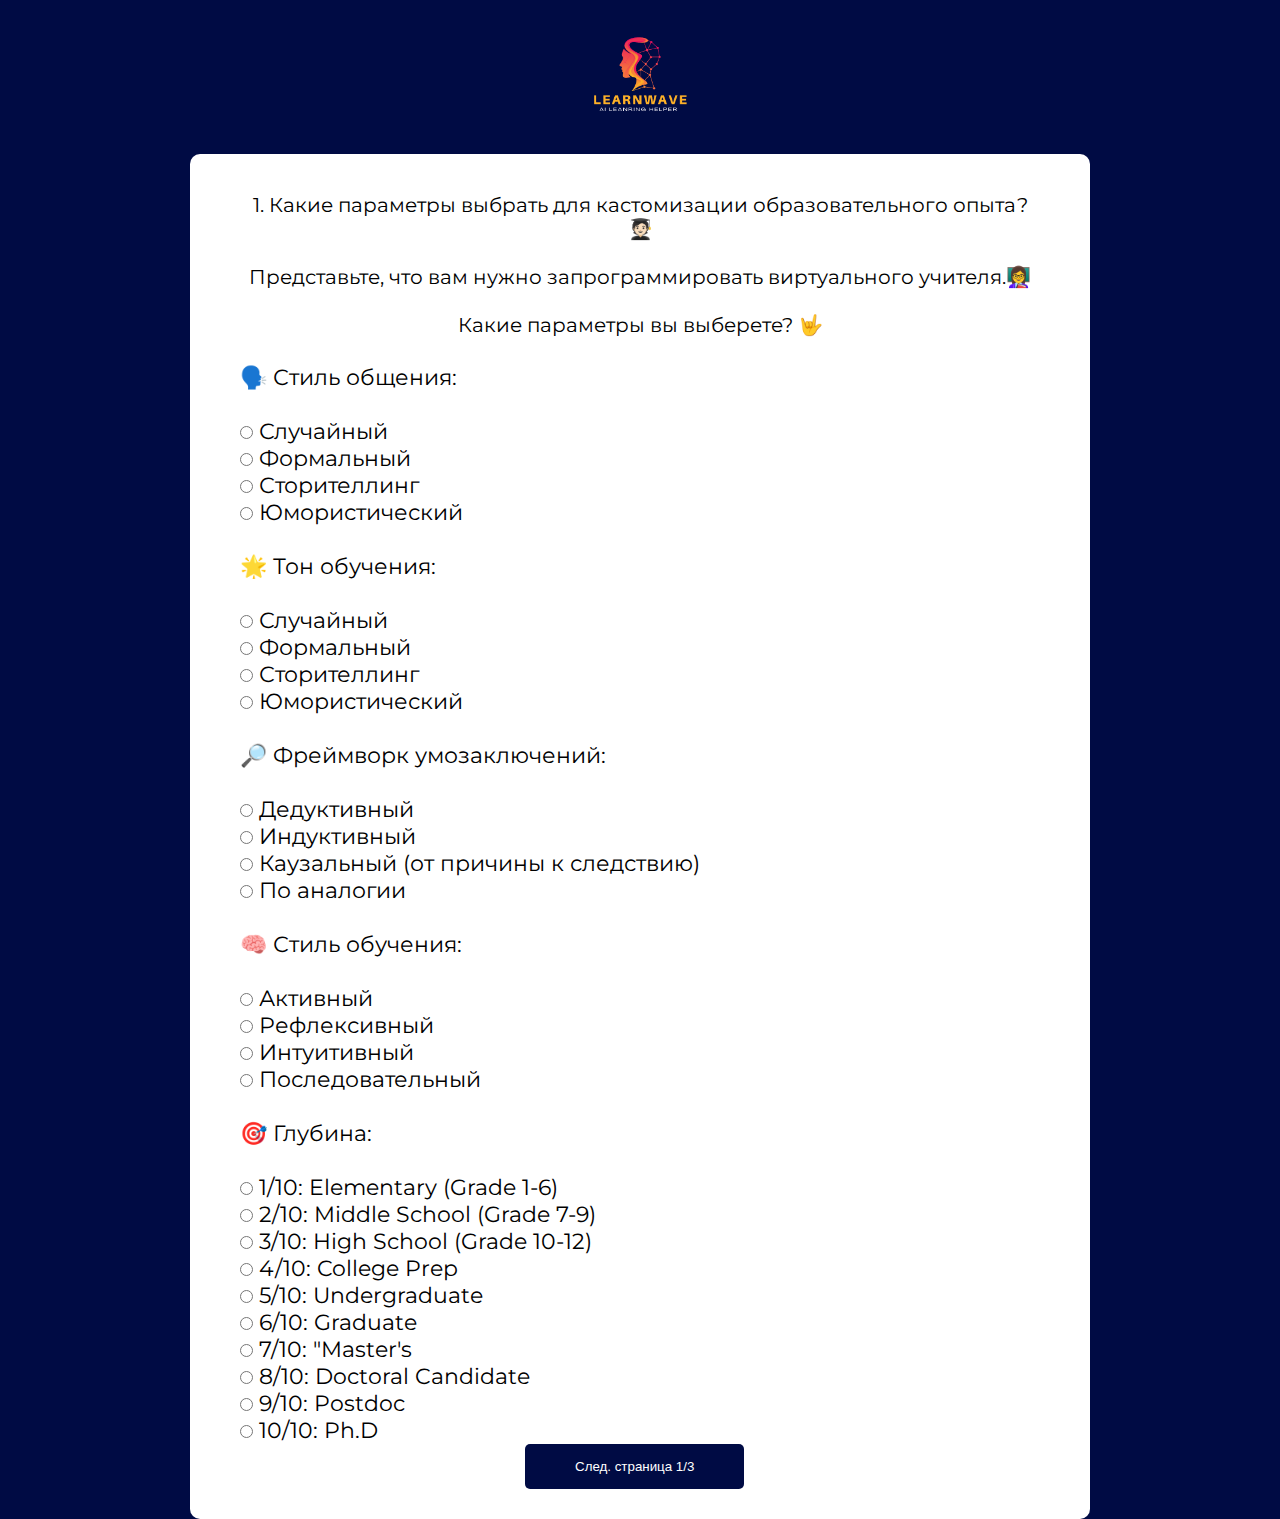
<file: LearnWave/index.html>
<!DOCTYPE html>
<html lang="en">
<head>
    <meta charset="UTF-8">
    <title>LearnWave</title>
    <link rel="stylesheet" href="./styles/main.css">
</head>
<body>

<div class="nav">
        <div class="logo">
            <img src="./assets/logo.png" alt="" class="lg">
        </div>
</div>


<div class="main__cont">
    <!-- sc_b is pick input and label of quiz
    -->
    <div class="sc_b">
        <div class="quiz">
            <br>
         1.   Какие параметры выбрать для кастомизации образовательного опыта?
            🧑🏻‍🎓


            <br>
            <br>

            Представьте, что вам нужно запрограммировать виртуального учителя.👩‍🏫
            <br>

            <br> Какие параметры вы выберете? 🤟
            <br>

        </div>
        <div class="i">
            <div class="inps">
                <br> 🗣️ Стиль общения: <br><br>
                <input type="radio" id="3" name="" value="123">
                <label for="1">Случайный</label><br>
                <input type="radio" id="2" name="" value="213">
                <label for="1">Формальный</label><br>
                <input type="radio" id="1" name="" value="12">
                <label for="1">Сторителлинг</label>
                <br>
                <input type="radio" id="4" name="" value="421   ">
                <label for="1">Юмористический</label><br>

            </div>
            <div class="inps">
                <br> 🌟 Тон обучения: <br><br>
                <input type="radio" id="3" name="" value="">
                <label for="1">Случайный</label><br>
                <input type="radio" id="2" name="" value="">
                <label for="1">Формальный</label><br>
                <input type="radio" id="1" name="" value="">
                <label for="1">Сторителлинг</label>

                <br>
                <input type="radio" id="4" name="" value="">
                <label for="1">Юмористический</label><br>

            </div>
            <div class="inps">
                <br> 🔎 Фреймворк умозаключений: <br><br>
                <input type="radio" id="3" name="" value="">
                <label for="1">Дедуктивный</label><br>
                <input type="radio" id="2" name="" value="">
                <label for="1">Индуктивный</label><br>
                <input type="radio" id="1" name="" value="">
                <label for="1">Каузальный (от причины к следствию)</label>

                <br>
                <input type="radio" id="4" name="" value="">
                <label for="1">По аналогии</label><br>

            </div>
            <div class="inps">
                <br> 🧠 Стиль обучения:  <br><br>
                <input type="radio" id="3" name="" value="">
                <label for="1">Активный</label><br>
                <input type="radio" id="2" name="" value="">
                <label for="1">Рефлексивный</label><br>
                <input type="radio" id="1" name="" value="">
                <label for="1">Интуитивный</label>

                <br>
                <input type="radio" id="4" name="" value="">
                <label for="1">Последовательный</label><br>

            </div>
            <div class="inps">
                <br> 🎯 Глубина:  <br><br>
                <input type="radio" id="3" name="" value="">
                <label for="1">1/10: Elementary (Grade 1-6)</label><br>
                <input type="radio" id="2" name="" value="">
                <label for="1">2/10: Middle School (Grade 7-9)</label><br>
                <input type="radio" id="1" name="" value="">
                <label for="1">3/10: High School (Grade 10-12)</label>

                <br>
                <input type="radio" id="4" name="" value="">
                <label for="1">4/10: College Prep</label><br>

                <input type="radio" id="3" name="" value="">
                <label for="1">5/10: Undergraduate</label><br>
                <input type="radio" id="2" name="" value="">
                <label for="1">6/10: Graduate</label><br>
                <input type="radio" id="1" name="" value="">
                <label for="1">7/10: "Master's</label>

                <br>
                <input type="radio" id="4" name="" value="">
                <label for="1">8/10: Doctoral Candidate</label><br>

                <input type="radio" id="4" name="" value="">
                <label for="1">9/10: Postdoc</label><br>
  <input type="radio" id="4" name="" value="">
                <label for="1">10/10: Ph.D</label><br>

            </div>
        </div>

        <button class="btn"><a href="./secondPage.html">След. страница 1/3</a></button>
    </div>

</div>


</body>
</html>
</file>
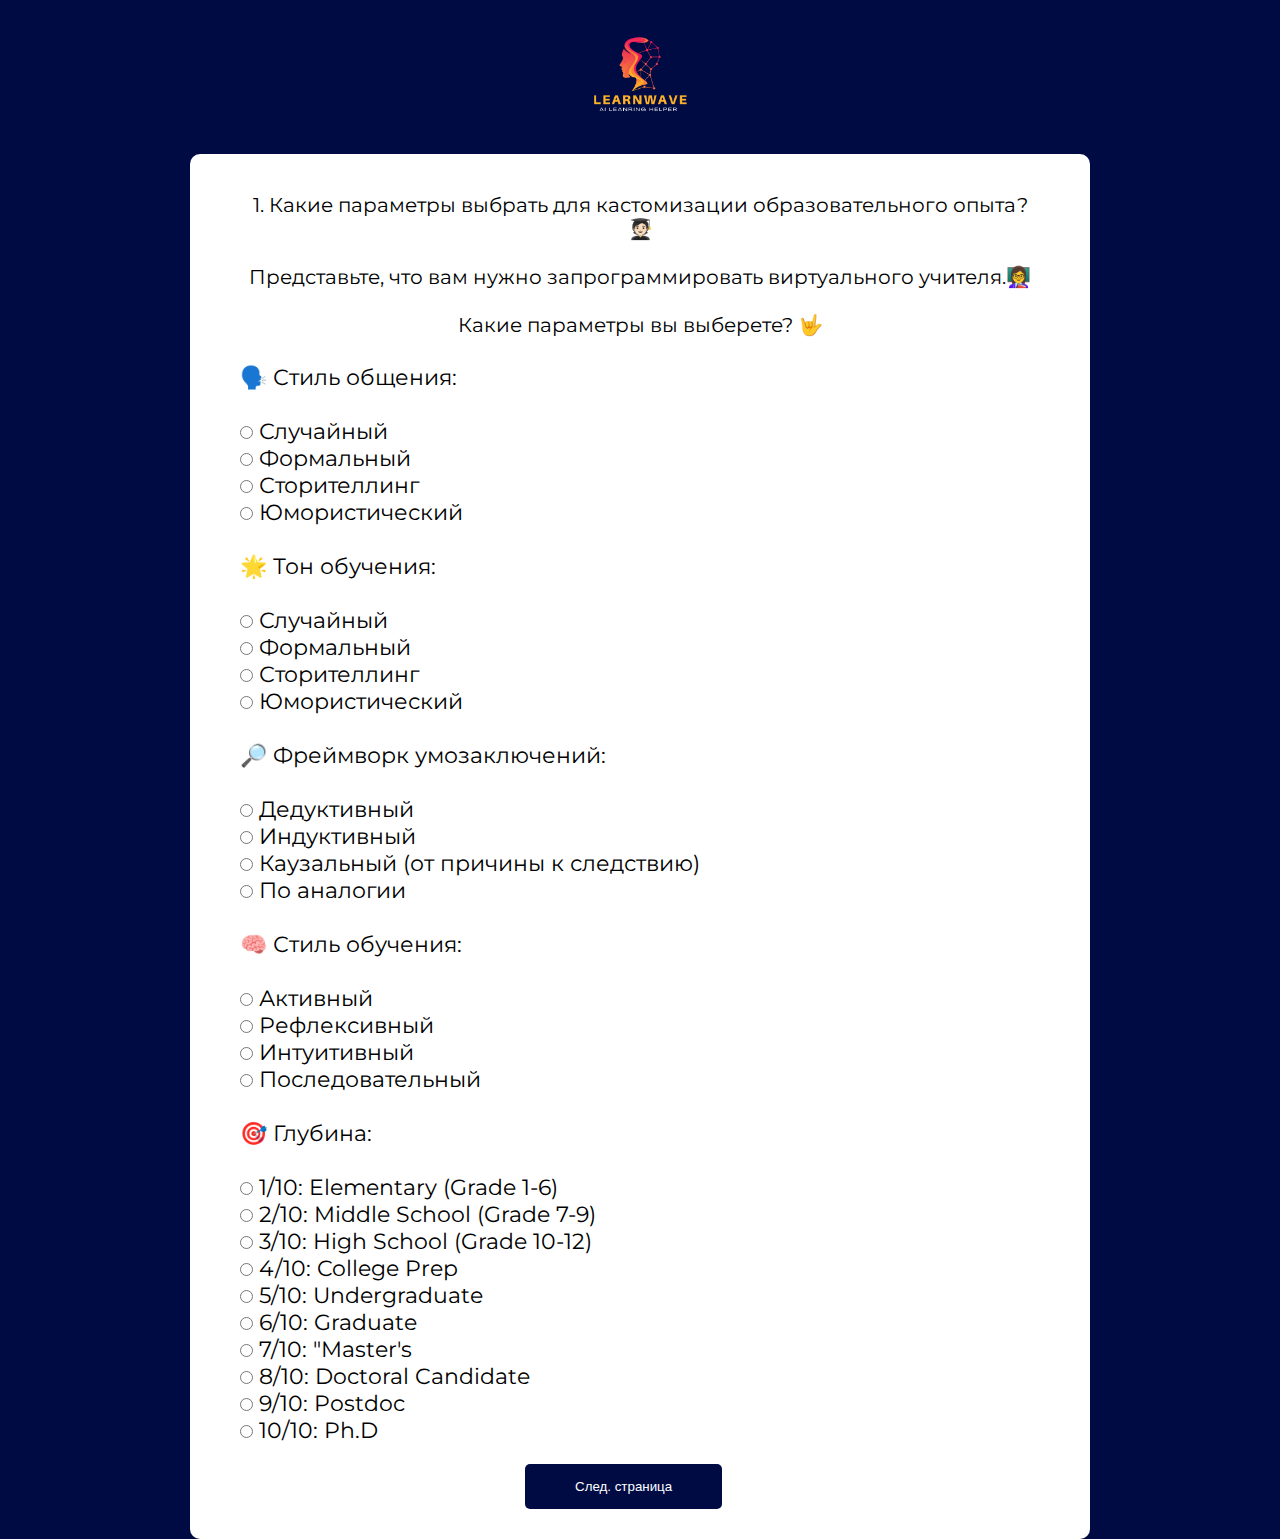
<file: LearnWave/LearnWave/LearnWave/index.html>
<!DOCTYPE html>
<html lang="en">
<head>
    <meta charset="UTF-8">
    <title>LearnWave</title>
    <link rel="stylesheet" href="./styles/main.css">
</head>
<body>

<div class="nav">
        <div class="logo">
            <img src="./assets/logo.png" alt="" class="lg">
        </div>
</div>


<div class="main__cont">
    <!-- sc_b is pick input and label of quiz
    -->
    <div class="sc_b">
        <div class="quiz">
            <br>
         1.   Какие параметры выбрать для кастомизации образовательного опыта?
            🧑🏻‍🎓


            <br>
            <br>

            Представьте, что вам нужно запрограммировать виртуального учителя.👩‍🏫
            <br>

            <br> Какие параметры вы выберете? 🤟
            <br>

        </div>
        <div class="i">
            <div class="inps">
                <br> 🗣️ Стиль общения: <br><br>              
                <label><input type="radio" id="3" name="first_variants1" value="123"> Случайный</label><br>     
                <label><input type="radio" id="2" name="first_variants1" value="213"> Формальный</label><br>  
                <label><input type="radio" id="1" name="first_variants1" value="12"> Сторителлинг</label><br>
                <label><input type="radio" id="4" name="first_variants1" value="421"> Юмористический</label><br>
            </div>
            <div class="inps">
                <br> 🌟 Тон обучения: <br><br>   
                <label><input type="radio" id="3" name="first_variants2" value=""> Случайный</label><br>
                <label><input type="radio" id="2" name="first_variants2" value=""> Формальный</label><br>
                <label><input type="radio" id="1" name="first_variants2" value=""> Сторителлинг</label><br>
                <label><input type="radio" id="4" name="first_variants2" value=""> Юмористический</label><br>

            </div>
            <div class="inps">
                <br> 🔎 Фреймворк умозаключений: <br><br>
                <label><input type="radio" id="3" name="first_variants3" value=""> Дедуктивный</label><br>
                <label><input type="radio" id="2" name="first_variants3" value=""> Индуктивный</label><br>
                <label><input type="radio" id="1" name="first_variants3" value=""> Каузальный (от причины к следствию)</label><br>
                <label><input type="radio" id="4" name="first_variants3" value=""> По аналогии</label><br>
            </div>
            <div class="inps">
                <br> 🧠 Стиль обучения:  <br><br>
                <label><input type="radio" id="3" name="first_variants4" value=""> Активный</label><br>
                <label><input type="radio" id="2" name="first_variants4" value=""> Рефлексивный</label><br>
                <label><input type="radio" id="1" name="first_variants4" value=""> Интуитивный</label><br>
                <label><input type="radio" id="4" name="first_variants4" value=""> Последовательный</label><br>
            </div>
            <div class="inps">
                <br> 🎯 Глубина:  <br><br>
                <label><input type="radio" id="3" name="first_variants5" value=""> 1/10: Elementary (Grade 1-6)</label><br>
                <label><input type="radio" id="2" name="first_variants5" value=""> 2/10: Middle School (Grade 7-9)</label><br>
                <label><input type="radio" id="1" name="first_variants5" value=""> 3/10: High School (Grade 10-12)</label><br>
                <label><input type="radio" id="4" name="first_variants5" value=""> 4/10: College Prep</label><br>
                <label><input type="radio" id="3" name="first_variants5" value=""> 5/10: Undergraduate</label><br>
                <label><input type="radio" id="2" name="first_variants5" value=""> 6/10: Graduate</label><br>
                <label><input type="radio" id="1" name="first_variants5" value=""> 7/10: "Master's</label><br>
                <label><input type="radio" id="4" name="first_variants6" value=""> 8/10: Doctoral Candidate</label><br>
                <label><input type="radio" id="4" name="first_variants6" value=""> 9/10: Postdoc</label><br>
                <label><input type="radio" id="4" name="first_variants6" value=""> 10/10: Ph.D</label><br>
            </div>
        </div>
   
        <a href="./secondPage.html" class="btn_link"><button class="btn">След. страница</button></a>
    </div>

</div>


</body>
</html>
</file>
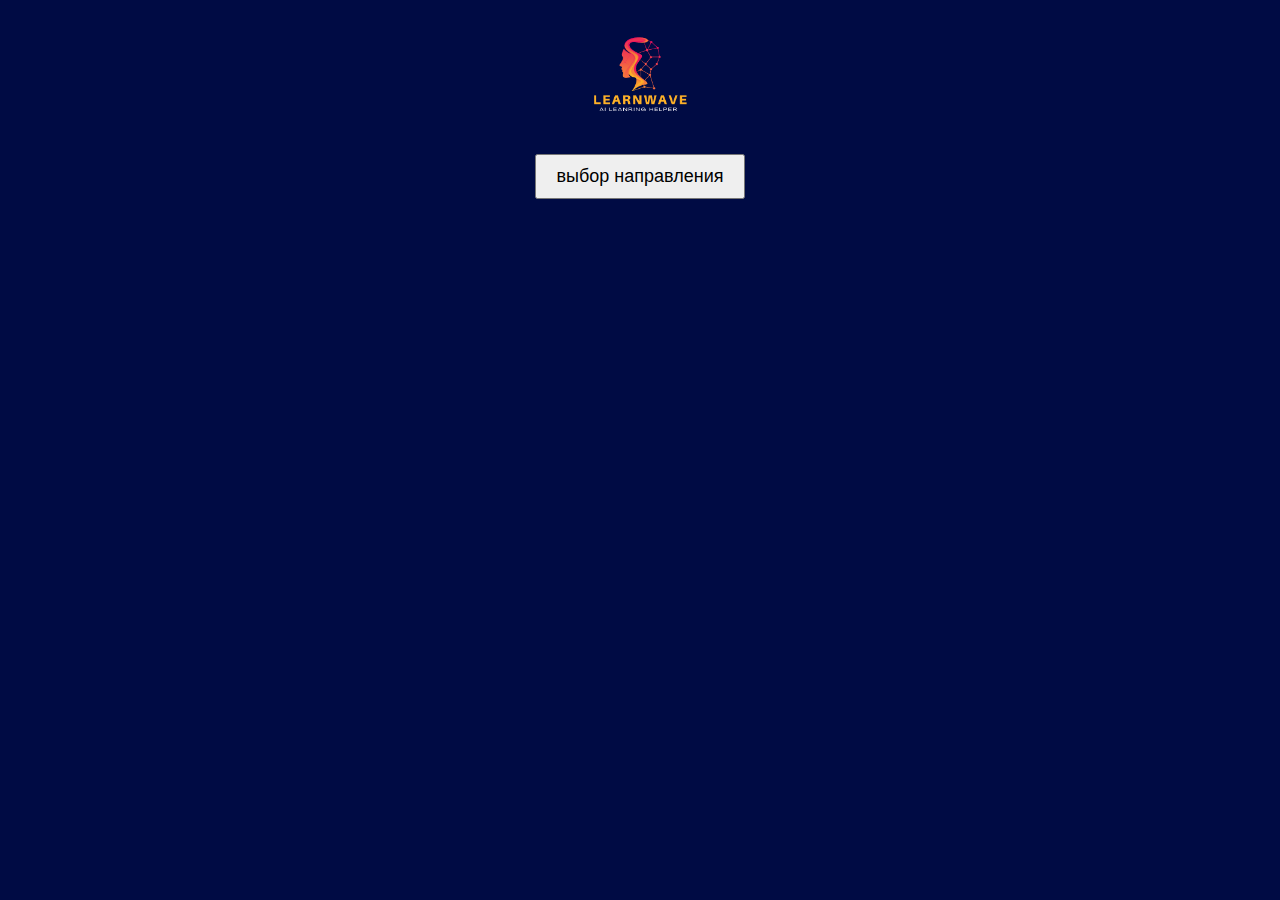
<file: LearnWave/secondPage.html>
<!DOCTYPE html>
<html lang="en">
<head>
  <meta charset="UTF-8">
  <title>LearnWave</title>
  <link rel="stylesheet" href="./styles/main.css">
  <script src="./js.js"></script>
</head>
<body>

<div class="nav">
  <div class="logo">
    <img src="./assets/logo.png" alt="" class="lg">
  </div>
</div>


<div class="main__cont">
  <!-- sc_b is pick input and label of quiz
  -->
  <button id="myButton">выбор направления</button>
  <div id="block1" style="display: none;">Блок 1</div>
  <div id="block2" style="display: none;">Блок 2</div>

</div>

<style>
  #myButton {
    padding: 10px 20px;
    font-size: 18px;
    margin-bottom: 20px;
  }

  #block1 {
    padding: 20px;
    background-color: lightblue;
    margin-bottom: 10px;
  }
  #block2 {
    padding: 20px;
    background-color: lightblue;
    margin-bottom: 10px;
  }
</style>

</body>
</html>
</file>
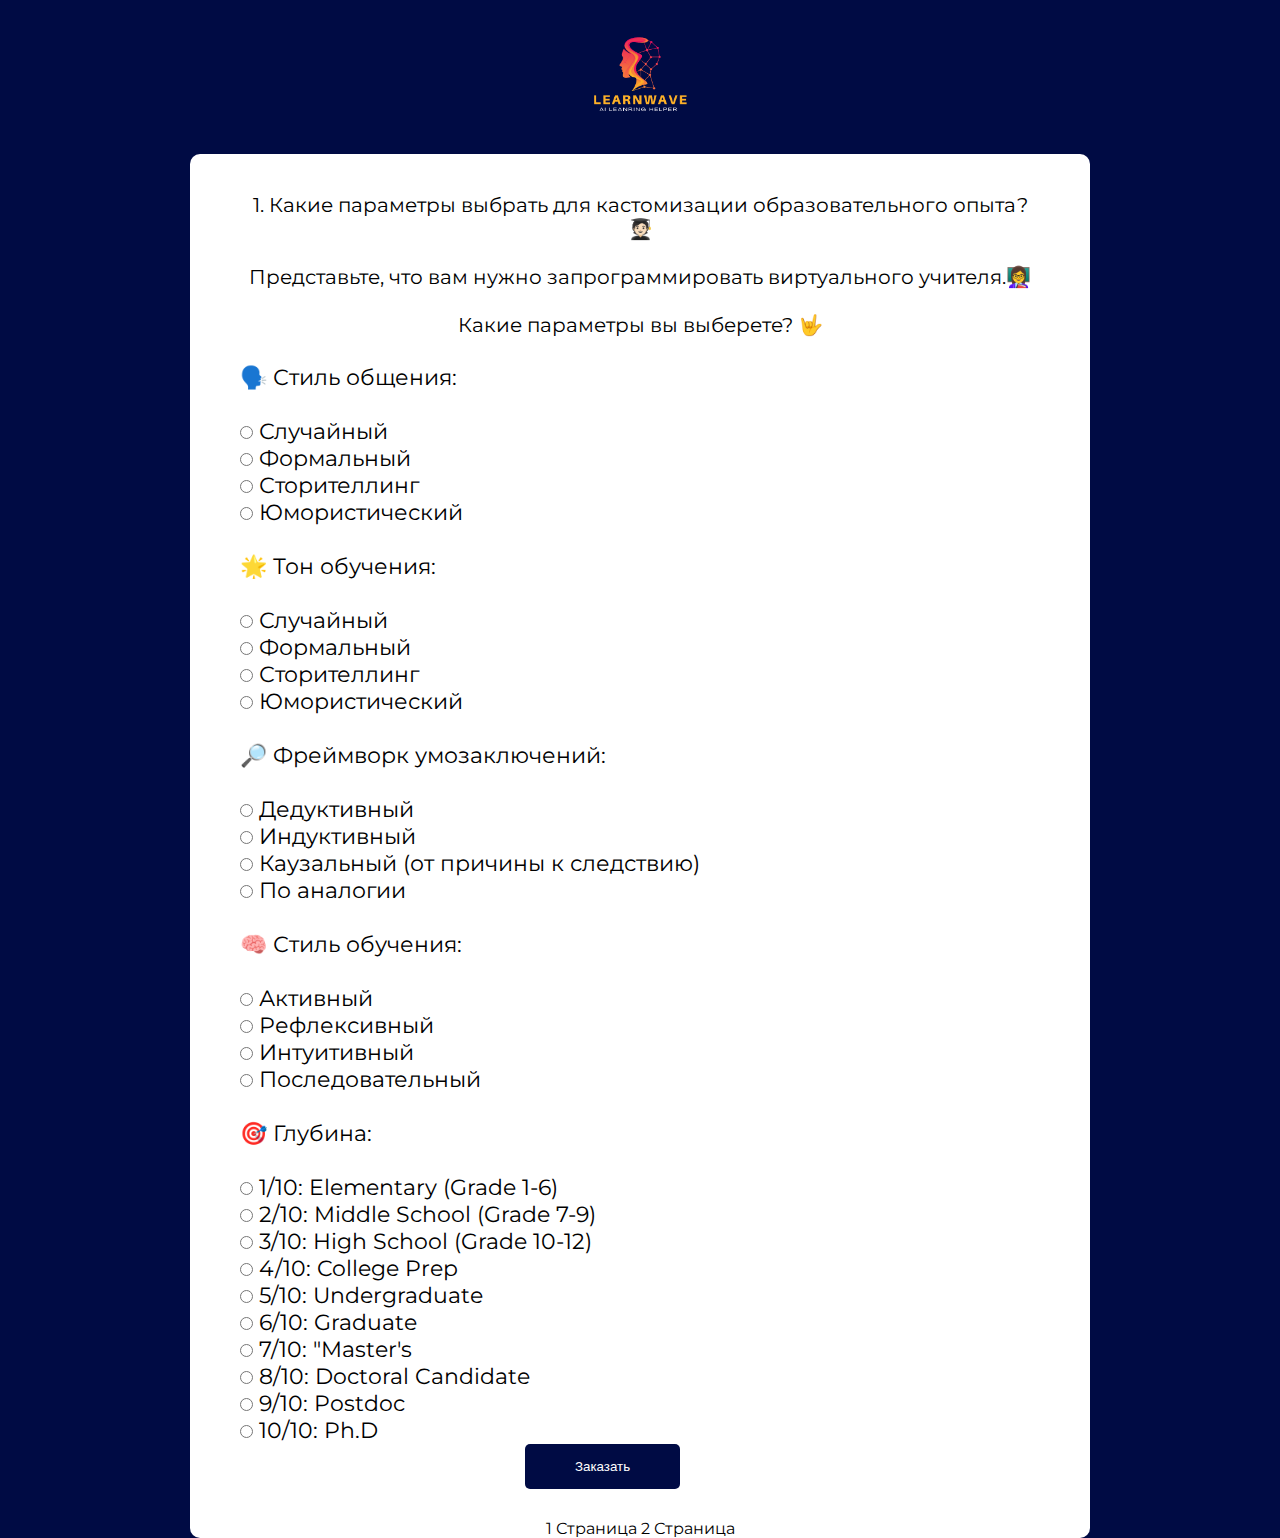
<file: LearnWave/thirdPage.html>
<!DOCTYPE html>
<html lang="en">
<head>
  <meta charset="UTF-8">
  <title>LearnWave</title>
  <link rel="stylesheet" href="./styles/main.css">
</head>
<body>

<div class="nav">
  <div class="logo">
    <img src="./assets/logo.png" alt="" class="lg">
  </div>
</div>


<div class="main__cont">
  <!-- sc_b is pick input and label of quiz
  -->
  <div class="sc_b">
    <div class="quiz">
      <br>
      1.   Какие параметры выбрать для кастомизации образовательного опыта?
      🧑🏻‍🎓


      <br>
      <br>

      Представьте, что вам нужно запрограммировать виртуального учителя.👩‍🏫
      <br>

      <br> Какие параметры вы выберете? 🤟
      <br>

    </div>
    <div class="i">
      <div class="inps">
        <br> 🗣️ Стиль общения: <br><br>
        <input type="radio" id="3" name="" value="123">
        <label for="1">Случайный</label><br>
        <input type="radio" id="2" name="" value="213">
        <label for="1">Формальный</label><br>
        <input type="radio" id="1" name="" value="12">
        <label for="1">Сторителлинг</label>
        <br>
        <input type="radio" id="4" name="" value="421   ">
        <label for="1">Юмористический</label><br>

      </div>
      <div class="inps">
        <br> 🌟 Тон обучения: <br><br>
        <input type="radio" id="3" name="" value="">
        <label for="1">Случайный</label><br>
        <input type="radio" id="2" name="" value="">
        <label for="1">Формальный</label><br>
        <input type="radio" id="1" name="" value="">
        <label for="1">Сторителлинг</label>

        <br>
        <input type="radio" id="4" name="" value="">
        <label for="1">Юмористический</label><br>

      </div>
      <div class="inps">
        <br> 🔎 Фреймворк умозаключений: <br><br>
        <input type="radio" id="3" name="" value="">
        <label for="1">Дедуктивный</label><br>
        <input type="radio" id="2" name="" value="">
        <label for="1">Индуктивный</label><br>
        <input type="radio" id="1" name="" value="">
        <label for="1">Каузальный (от причины к следствию)</label>

        <br>
        <input type="radio" id="4" name="" value="">
        <label for="1">По аналогии</label><br>

      </div>
      <div class="inps">
        <br> 🧠 Стиль обучения:  <br><br>
        <input type="radio" id="3" name="" value="">
        <label for="1">Активный</label><br>
        <input type="radio" id="2" name="" value="">
        <label for="1">Рефлексивный</label><br>
        <input type="radio" id="1" name="" value="">
        <label for="1">Интуитивный</label>

        <br>
        <input type="radio" id="4" name="" value="">
        <label for="1">Последовательный</label><br>

      </div>
      <div class="inps">
        <br> 🎯 Глубина:  <br><br>
        <input type="radio" id="3" name="" value="">
        <label for="1">1/10: Elementary (Grade 1-6)</label><br>
        <input type="radio" id="2" name="" value="">
        <label for="1">2/10: Middle School (Grade 7-9)</label><br>
        <input type="radio" id="1" name="" value="">
        <label for="1">3/10: High School (Grade 10-12)</label>

        <br>
        <input type="radio" id="4" name="" value="">
        <label for="1">4/10: College Prep</label><br>

        <input type="radio" id="3" name="" value="">
        <label for="1">5/10: Undergraduate</label><br>
        <input type="radio" id="2" name="" value="">
        <label for="1">6/10: Graduate</label><br>
        <input type="radio" id="1" name="" value="">
        <label for="1">7/10: "Master's</label>

        <br>
        <input type="radio" id="4" name="" value="">
        <label for="1">8/10: Doctoral Candidate</label><br>

        <input type="radio" id="4" name="" value="">
        <label for="1">9/10: Postdoc</label><br>
        <input type="radio" id="4" name="" value="">
        <label for="1">10/10: Ph.D</label><br>

      </div>
    </div>

    <button class="btn">Заказать</button>
    <a class="a" href="./index.html">1 Страница</a>
    <a class="a" href="./secondPage.html">2 Страница</a>

  </div>

</div>


</body>
</html>
</file>
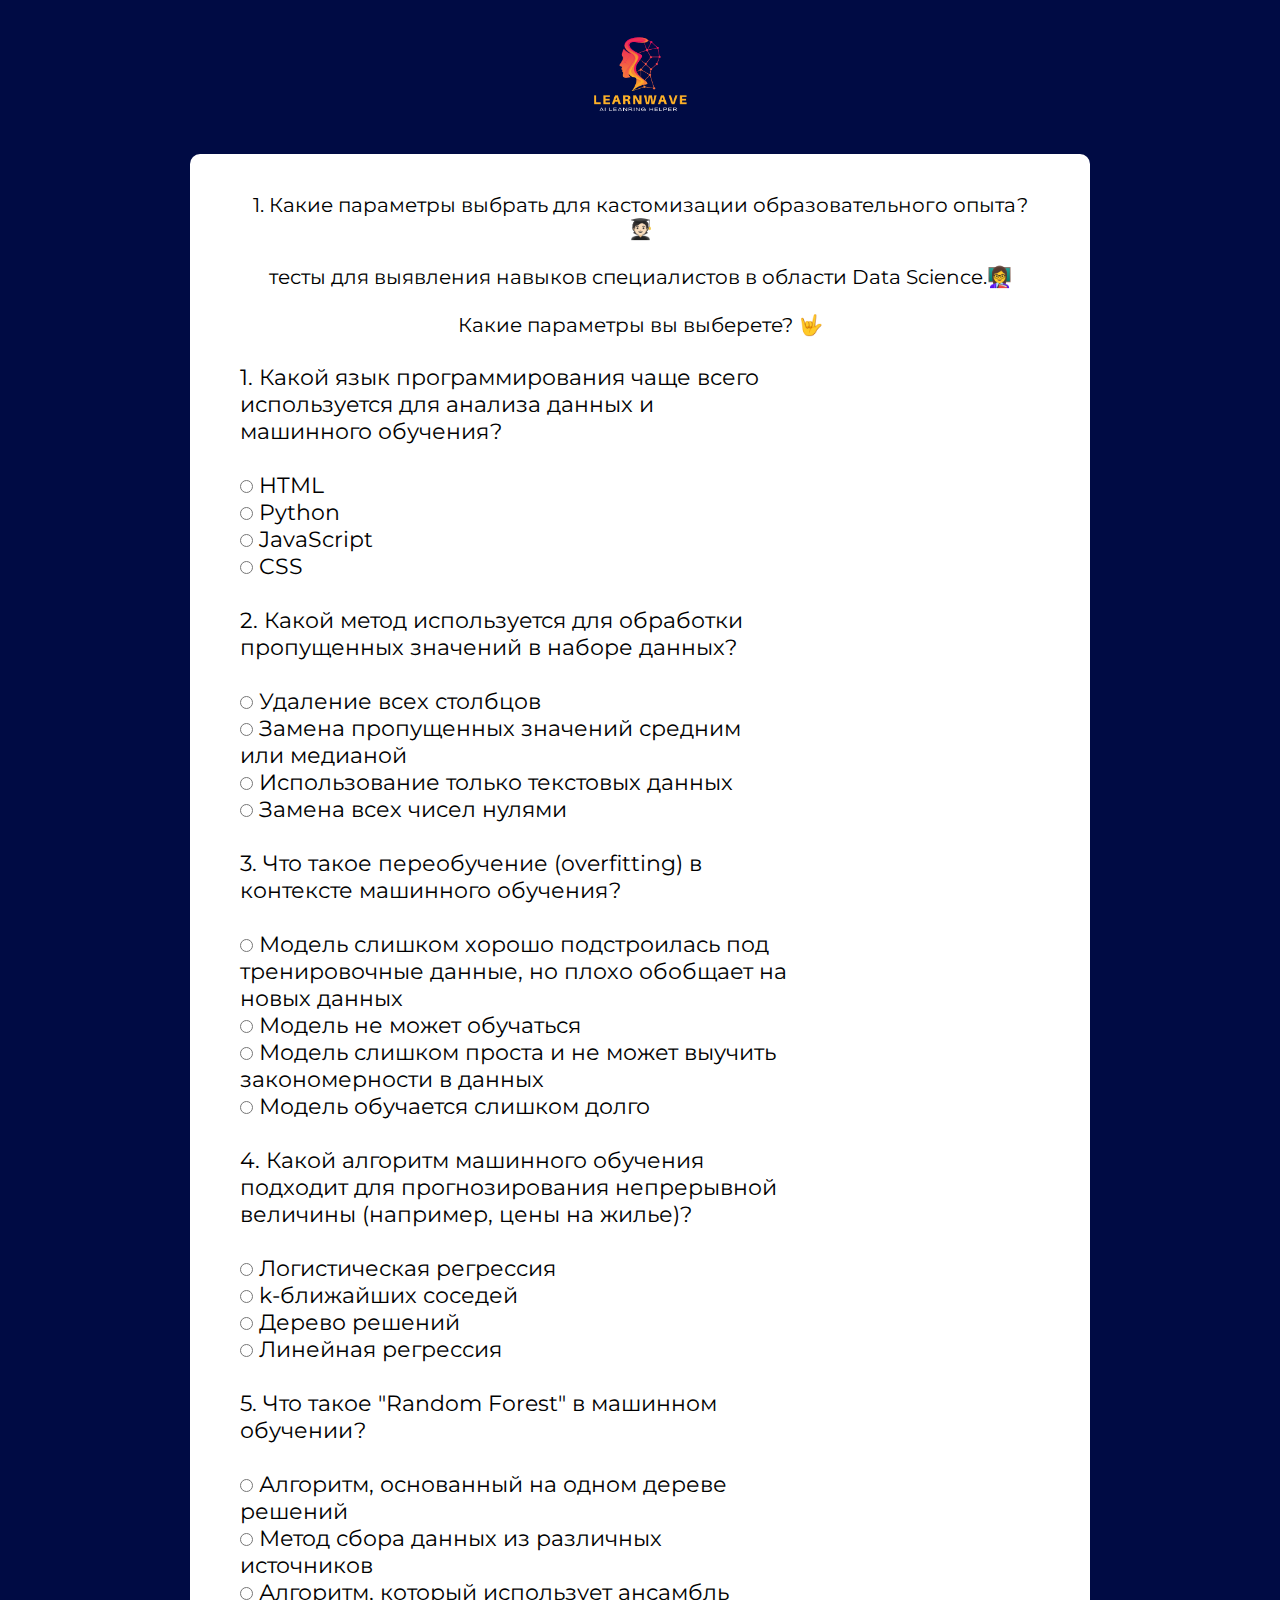
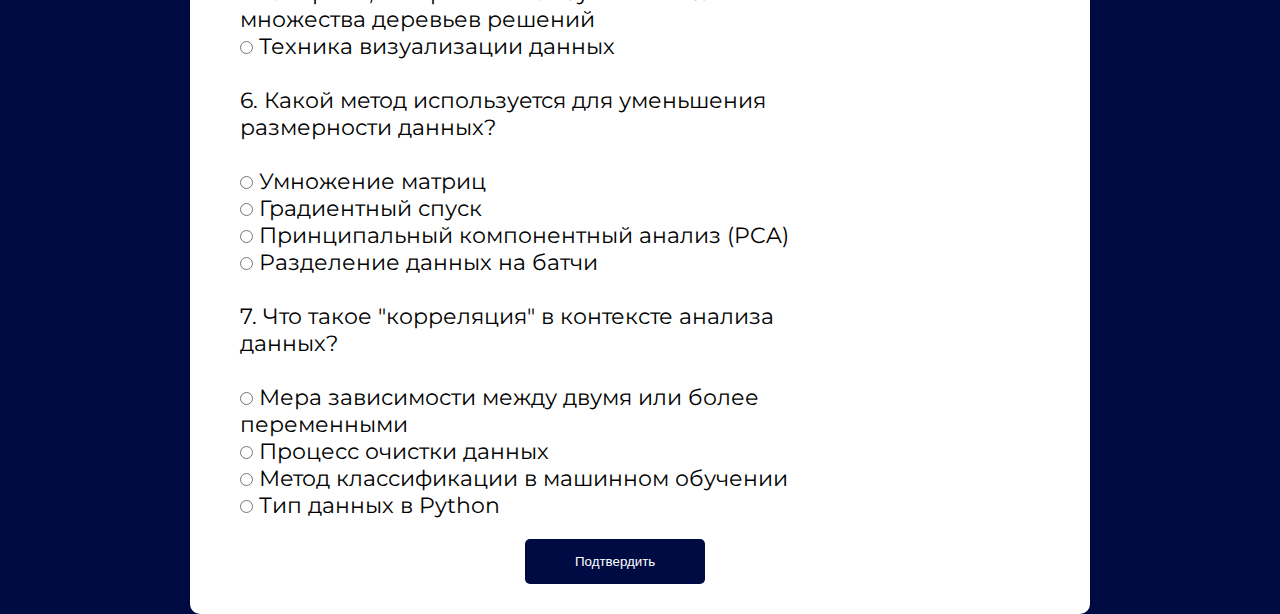
<file: LearnWave/LearnWave/LearnWave/dataSciencePage.html>
<!DOCTYPE html>
<html lang="en">
<head>
    <meta charset="UTF-8">
    <title>LearnWave</title>
    <link rel="stylesheet" href="./styles/main.css">
</head>
<body>

<div class="nav">
        <div class="logo">
            <img src="./assets/logo.png" alt="" class="lg">
        </div>
</div>


<div class="main__cont">
    <!-- sc_b is pick input and label of quiz
    -->
    <div class="sc_b">
        <div class="quiz">
            <br>
         1.   Какие параметры выбрать для кастомизации образовательного опыта?
            🧑🏻‍🎓


            <br>
            <br>

            тесты для  выявления навыков специалистов в области Data Science.👩‍🏫
            <br>

            <br> Какие параметры вы выберете? 🤟
            <br>

        </div>
        <div class="i">
            <div class="inps">
                <br> 1. Какой язык программирования чаще всего используется для анализа данных и машинного обучения?<br><br>               
                <label><input type="radio" id="3" name="managemen_variants1" value="123"> HTML</label><br>                
                <label><input type="radio" id="2" name="managemen_variants1" value="213"> Python</label><br>
                <label><input type="radio" id="1" name="managemen_variants1" value="12"> JavaScript</label><br>              
                <label><input type="radio" id="4" name="managemen_variants1" value="421"> CSS</label><br>
            </div>
            <div class="inps">
                <br> 2.  Какой метод используется для обработки пропущенных значений в наборе данных?<br><br>
                <label><input type="radio" id="3" name="managemen_variants2" value=""> Удаление всех столбцов</label><br>               
                <label><input type="radio" id="2" name="managemen_variants2" value=""> Замена пропущенных значений средним или медианой</label><br>                
                <label><input type="radio" id="1" name="managemen_variants2" value=""> Использование только текстовых данных</label><br>                
                <label><input type="radio" id="4" name="managemen_variants2" value=""> Замена всех чисел нулями</label><br>
            </div>
            <div class="inps">
                <br> 3. Что такое переобучение (overfitting) в контексте машинного обучения?<br><br>
                <label><input type="radio" id="3" name="managemen_variants2" value=""> Модель слишком хорошо подстроилась под тренировочные данные, но плохо обобщает на новых данных</label><br>               
                <label><input type="radio" id="2" name="managemen_variants2" value=""> Модель не может обучаться</label><br>                
                <label><input type="radio" id="1" name="managemen_variants2" value=""> Модель слишком проста и не может выучить закономерности в данных</label><br>                
                <label><input type="radio" id="4" name="managemen_variants2" value=""> Модель обучается слишком долго</label><br>
            </div>
            <div class="inps">
                <br> 4. Какой алгоритм машинного обучения подходит для прогнозирования непрерывной величины (например, цены на жилье)?<br><br>
                <label><input type="radio" id="3" name="managemen_variants2" value=""> Логистическая регрессия</label><br>               
                <label><input type="radio" id="2" name="managemen_variants2" value=""> k-ближайших соседей</label><br>                
                <label><input type="radio" id="1" name="managemen_variants2" value=""> Дерево решений</label><br>                
                <label><input type="radio" id="4" name="managemen_variants2" value=""> Линейная регрессия</label><br>
            </div>
            <div class="inps">
                <br> 5.  Что такое "Random Forest" в машинном обучении?<br><br>
                <label><input type="radio" id="3" name="managemen_variants2" value=""> Алгоритм, основанный на одном дереве решений</label><br>               
                <label><input type="radio" id="2" name="managemen_variants2" value=""> Метод сбора данных из различных источников</label><br>                
                <label><input type="radio" id="1" name="managemen_variants2" value=""> Алгоритм, который использует ансамбль множества деревьев решений</label><br>                
                <label><input type="radio" id="4" name="managemen_variants2" value=""> Техника визуализации данных</label><br>
            </div>
            <div class="inps">
                <br> 6. Какой метод используется для уменьшения размерности данных?<br><br>
                <label><input type="radio" id="3" name="managemen_variants2" value=""> Умножение матриц</label><br>               
                <label><input type="radio" id="2" name="managemen_variants2" value=""> Градиентный спуск</label><br>                
                <label><input type="radio" id="1" name="managemen_variants2" value=""> Принципальный компонентный анализ (PCA)</label><br>                
                <label><input type="radio" id="4" name="managemen_variants2" value=""> Разделение данных на батчи</label><br>
            </div>
            <div class="inps">
                <br> 7. Что такое "корреляция" в контексте анализа данных?<br><br>
                <label><input type="radio" id="3" name="managemen_variants2" value=""> Мера зависимости между двумя или более переменными</label><br>               
                <label><input type="radio" id="2" name="managemen_variants2" value=""> Процесс очистки данных</label><br>                
                <label><input type="radio" id="1" name="managemen_variants2" value=""> Метод классификации в машинном обучении</label><br>                
                <label><input type="radio" id="4" name="managemen_variants2" value=""> Тип данных в Python</label><br>
            </div>
           
        </div>
   
        <a href="./firstClass.html" class="btn_link"><button class="btn">Подтвердить</button></a>
    </div>

</div>


</body>
</html>
</file>
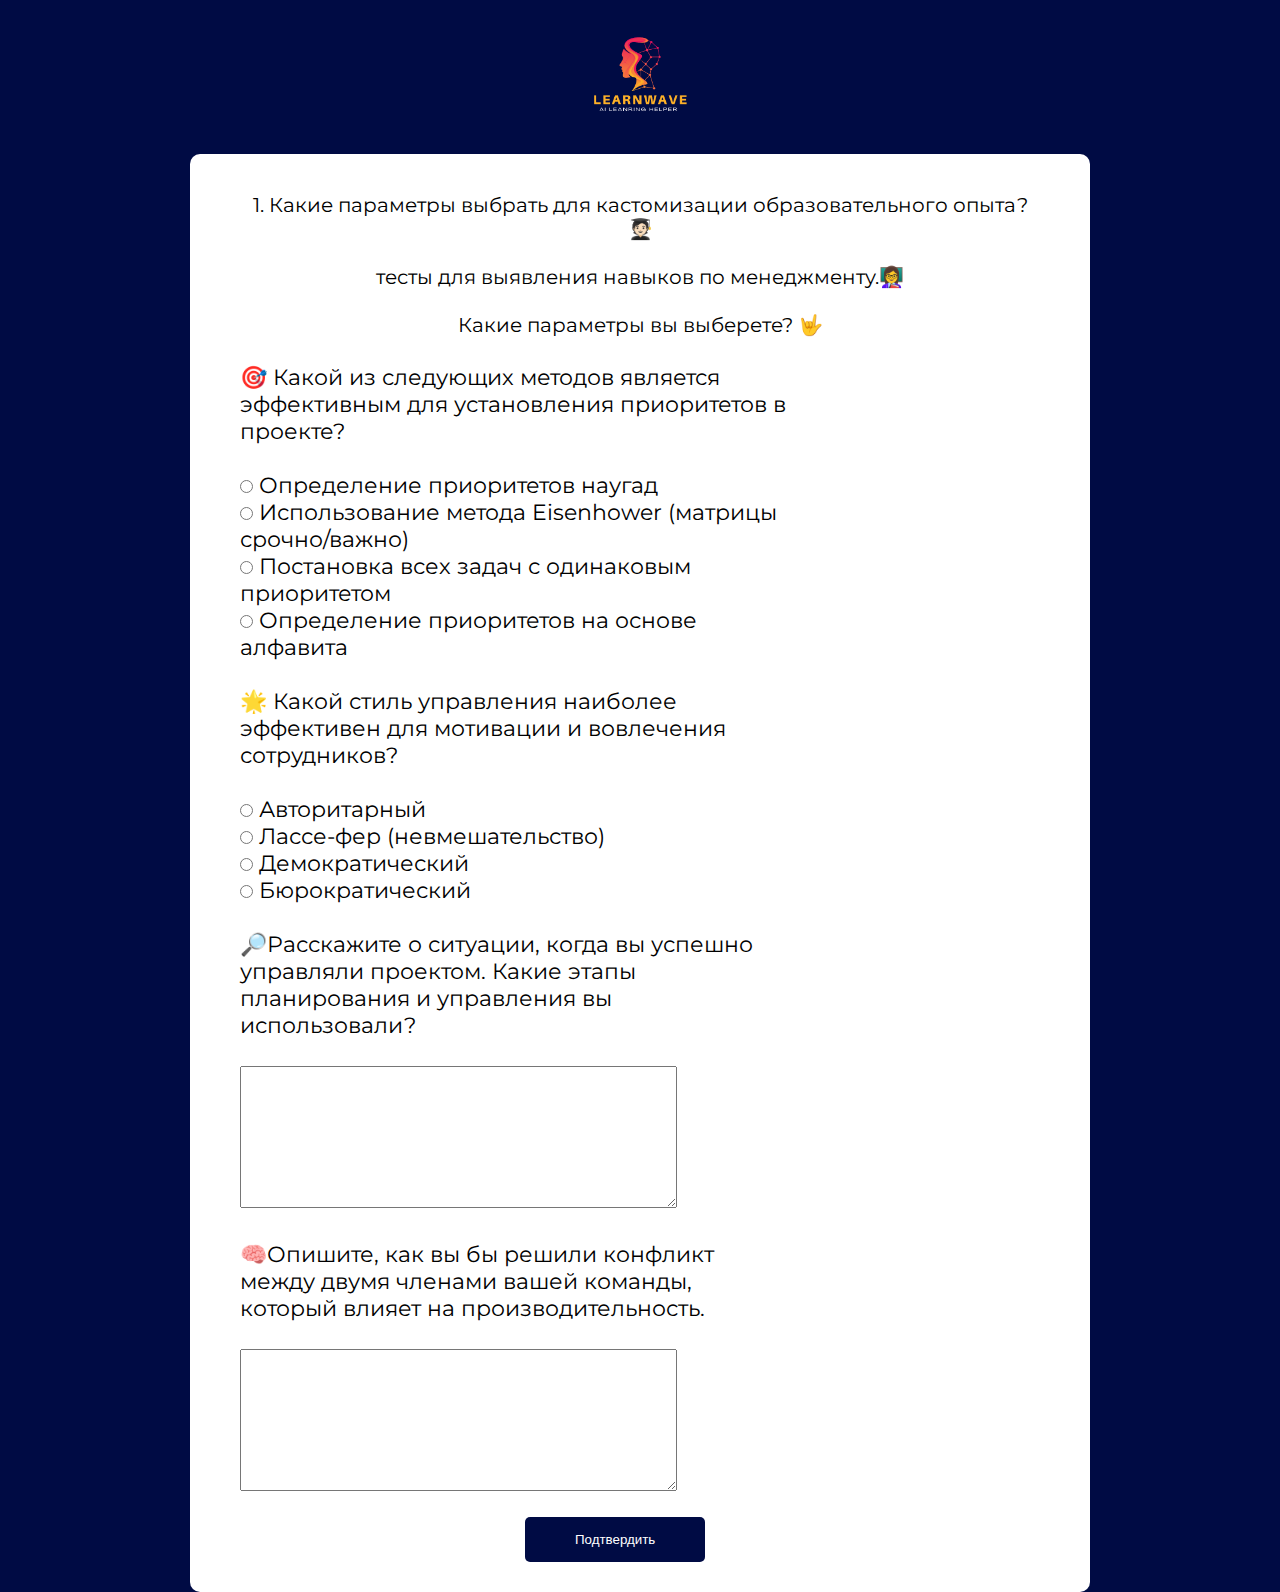
<file: LearnWave/LearnWave/LearnWave/managementPage.html>
<!DOCTYPE html>
<html lang="en">
<head>
    <meta charset="UTF-8">
    <title>LearnWave</title>
    <link rel="stylesheet" href="./styles/main.css">
</head>
<body>

<div class="nav">
        <div class="logo">
            <img src="./assets/logo.png" alt="" class="lg">
        </div>
</div>


<div class="main__cont">
    <!-- sc_b is pick input and label of quiz
    -->
    <div class="sc_b">
        <div class="quiz">
            <br>
         1.   Какие параметры выбрать для кастомизации образовательного опыта?
            🧑🏻‍🎓


            <br>
            <br>

            тесты для выявления навыков по менеджменту.👩‍🏫
            <br>

            <br> Какие параметры вы выберете? 🤟
            <br>

        </div>
        <div class="i">
            <div class="inps">
                <br> 🎯 Какой из следующих методов является эффективным для установления приоритетов в проекте?<br><br>               
                <label><input type="radio" id="3" name="managemen_variants1" value="123"> Определение приоритетов наугад</label><br>                
                <label><input type="radio" id="2" name="managemen_variants1" value="213"> Использование метода Eisenhower (матрицы срочно/важно)</label><br>
                <label><input type="radio" id="1" name="managemen_variants1" value="12"> Постановка всех задач с одинаковым приоритетом  </label><br>              
                <label><input type="radio" id="4" name="managemen_variants1" value="421"> Определение приоритетов на основе алфавита  </label><br>
            </div>
            <div class="inps">
                <br> 🌟 Какой стиль управления наиболее эффективен для мотивации и вовлечения сотрудников?<br><br>
                <label><input type="radio" id="3" name="managemen_variants2" value=""> Авторитарный</label><br>               
                <label><input type="radio" id="2" name="managemen_variants2" value=""> Лассе-фер (невмешательство)</label><br>                
                <label><input type="radio" id="1" name="managemen_variants2" value=""> Демократический</label><br>                
                <label><input type="radio" id="4" name="managemen_variants2" value=""> Бюрократический</label><br>
            </div>
            <div class="inps">
                <br> 🔎Расскажите о ситуации, когда вы успешно управляли проектом. Какие этапы планирования и управления вы использовали?<br><br>
                <textarea name="" id="" cols="50" rows="8"></textarea>
            </div>
            <div class="inps">
                <br> 🧠Опишите, как вы бы решили конфликт между двумя членами вашей команды, который влияет на производительность.<br><br>
                <textarea name="" id="" cols="50" rows="8"></textarea>
            </div>
        </div>
   
        <a href="./firstClass.html" class="btn_link"><button class="btn">Подтвердить</button></a>
    </div>

</div>

<style>
    textarea{
        padding: 10px;
    }
</style>

</body>
</html>
</file>
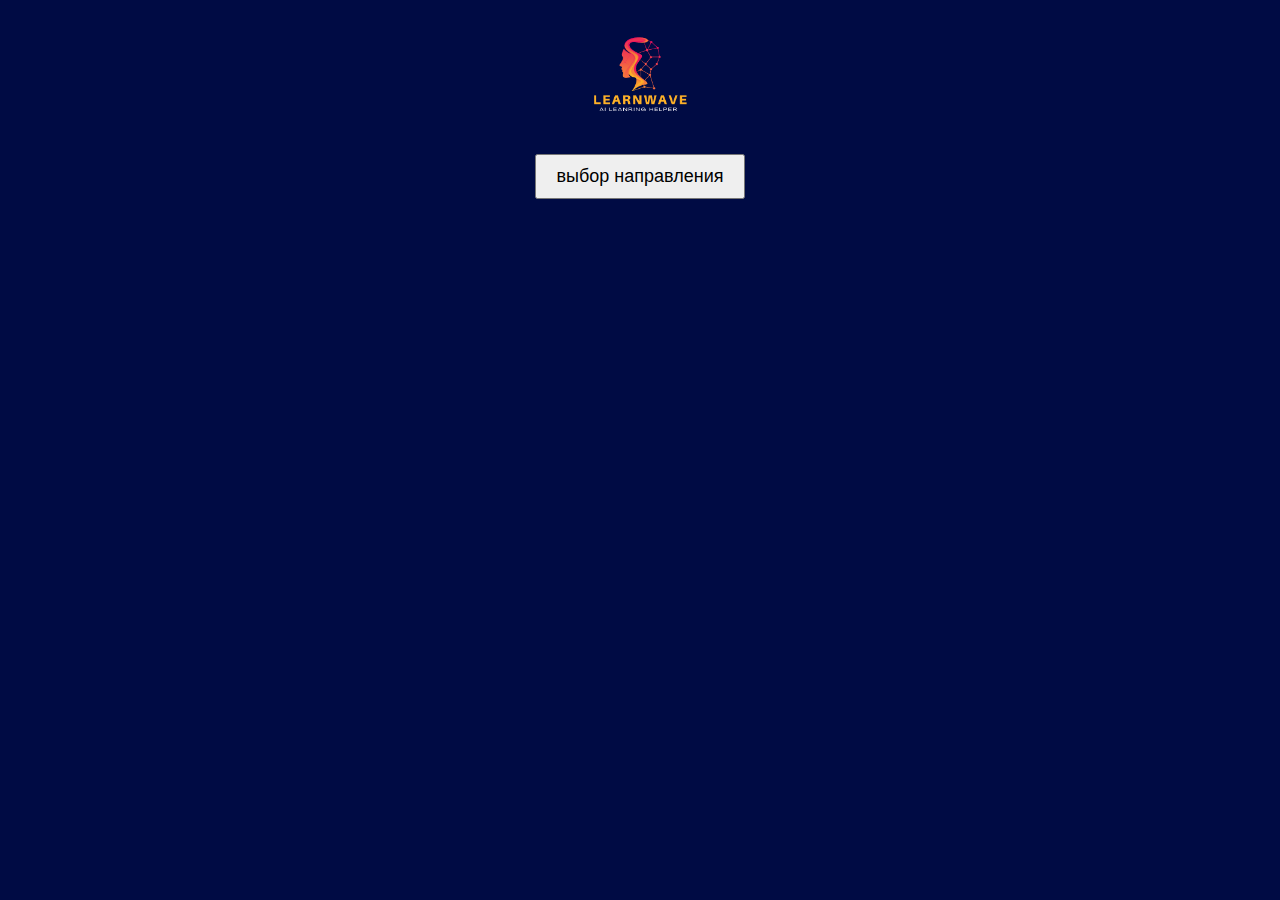
<file: LearnWave/LearnWave/LearnWave/secondPage.html>
<!DOCTYPE html>
<html lang="en">
<head>
  <meta charset="UTF-8">
  <title>LearnWave</title>
  <link rel="stylesheet" href="./styles/main.css">
  <script src="./js.js"></script>
</head>
<body>

<div class="nav">
  <div class="logo">
    <img src="./assets/logo.png" alt="" class="lg">
  </div>
</div>


<div class="main__cont">
  <!-- sc_b is pick input and label of quiz
  -->
  <button id="myButton" class="myButton">выбор направления</button>
  <div id="block1" class="block_margin">
    Менеджмент <a href="./managementPage.html"><button class="myButton1">Выбрать</button></a>
  </div>
  <div id="block2" class="block_margin">
    Data Science <a href="./dataSciencePage.html"><button class="myButton1">Выбрать</button></a>
  </div>

</div>

<style>
  #myButton,.myButton, .myButton1 {
    padding: 10px 20px;
    font-size: 18px;
    cursor: pointer;
  }
  .myButton1{
    margin-left: 10px;
  }
  #block1, #block2 {
    display: none;
    padding: 20px;
    background-color: lightblue;
    width: 300px;
    font-weight: 700;
  }

  .block_margin{
    margin-top: 1%;
  }
</style>

<script>

document.getElementById('myButton').onclick = function() {
    const block1 = document.getElementById('block1');
    const block2 = document.getElementById('block2');

    if (block1.style.display !== 'none') {
        block1.style.display = 'none';
        block2.style.display = 'none';
    } else {
        block1.style.display = 'block';
        block2.style.display = 'block';
    }
}


</script>
</body>
</html>
</file>
<file: LearnWave/styles/main.css>
@import url('https://fonts.googleapis.com/css2?family=Montserrat:ital,wght@0,100;0,200;0,300;0,400;0,500;0,600;0,700;0,800;0,900;1,100;1,200;1,300;1,400;1,500;1,600;1,700;1,800;1,900&display=swap');
body{
    background-color: #000b44;
    color: black;
    font-family: 'Montserrat', sans-serif;
}

.nav{
    display: flex;
    justify-content: center;
    width: 100%;
    text-align: center;
}
.lg{
    width: 150px;
}
*{
    padding: 0;
    margin: 0;
}
.inp{
    width: 600px;
    height: 20px;
    border-radius: 5px;
    outline: none;
    border: none;
}
.sc_b{
    width: 800px;
    background-color: white;
    border-radius: 10px;
    padding-top: 15px;
    padding-left: 50px;
    padding-right: 50px;

}
.inps{
    text-align: left;
    margin-right: 50px;

}
.i{
    text-align: left;
    font-size: 22px;
    width: 600px;
}

.emj{
    font-size: 36px;
}
.main__cont{
    display: flex;
    justify-content: center;
    flex-direction: column;
    text-align: center;
    align-items: center;
    width: 100%;
}
.quiz{
    font-size: 20px;
    text-align: center;
}
.btn{
    display: flex;
    justify-content: center;
    text-align: center;
    border: none;
    padding: 15px 50px;
    background-color: #000b44;
    color: white;
    border-radius: 5px;
    align-items: center;
    margin-left: 285px;
    margin-bottom: 30px;
    cursor: pointer;
}
a{
    list-style: none;
    text-decoration: none;
    color: white;
}
.a{
    color: black;
}
</file>
<file: LearnWave/LearnWave/LearnWave/styles/main.css>
@import url('https://fonts.googleapis.com/css2?family=Montserrat:ital,wght@0,100;0,200;0,300;0,400;0,500;0,600;0,700;0,800;0,900;1,100;1,200;1,300;1,400;1,500;1,600;1,700;1,800;1,900&display=swap');
body{
    background-color: #000b44;
    color: black;
    font-family: 'Montserrat', sans-serif;
}

.nav{
    display: flex;
    justify-content: center;
    width: 100%;
    text-align: center;
}
.lg{
    width: 150px;
}
*{
    padding: 0;
    margin: 0;
}
.inp{
    width: 600px;
    height: 20px;
    border-radius: 5px;
    outline: none;
    border: none;
}
.sc_b{
    width: 800px;
    background-color: white;
    border-radius: 10px;
    padding-top: 15px;
    padding-left: 50px;
    padding-right: 50px;

}
.inps{
    text-align: left;
    margin-right: 50px;

}
.i{
    text-align: left;
    font-size: 22px;
    width: 600px;
}

.emj{
    font-size: 36px;
}
.main__cont{
    display: flex;
    justify-content: center;
    flex-direction: column;
    text-align: center;
    align-items: center;
    width: 100%;
}
.quiz{
    font-size: 20px;
    text-align: center;
}
.btn{
    display: flex;
    justify-content: center;
    text-align: center;
    border: none;
    padding: 15px 50px;
    background-color: #000b44;
    color: white;
    border-radius: 5px;
    align-items: center;
    margin-left: 285px;
    margin-bottom: 30px;
    margin-top: 20px;
    cursor: pointer;
}
a{
    list-style: none;
    text-decoration: none;
    color: white;
}
.a{
    color: black;
}
</file>
